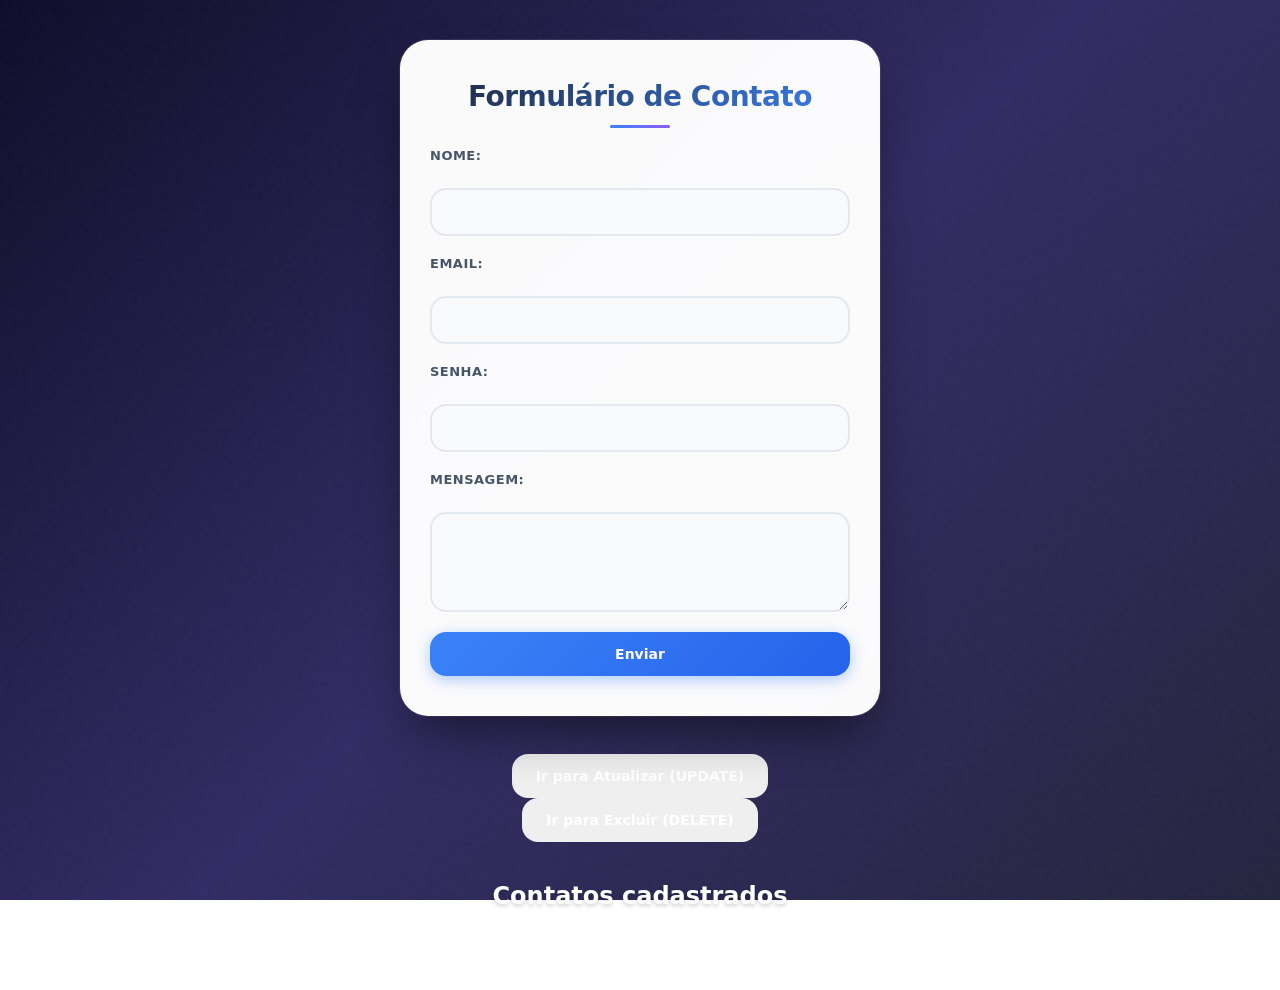
<file: index.html>
<!DOCTYPE html>
<html lang="pt-br">
<head>
<meta charset="UTF-8">
<title>Formulário de Contato</title>
<link rel="stylesheet" href="style.css">

<script>
document.addEventListener("DOMContentLoaded", function () {

    const form = document.getElementById("formContato");

    form.addEventListener("submit", function (e) {
        e.preventDefault();

        const formData = new FormData(form);

        fetch("processar.php", {
            method: "POST",
            body: formData
        })
        .then(res => res.json())
        .then(res => {

            alert(res.mensagem);

            if (res.status === "sucesso") {
                form.reset();
                listar();
            }
        })
        .catch(() => {
            alert("Erro ao enviar.");
        });
    });

    // carregar lista ao abrir página
    listar();
});

function listar() {
    fetch("listar.php")
    .then(res => res.json())
    .then(dados => {

        let box = document.getElementById("lista");
        box.innerHTML = "";

        dados.forEach(item => {
            box.innerHTML += `
                <div class="card">
                    <b>Nome:</b> ${item.nome}<br>
                    <b>Email:</b> ${item.email}<br>
                    <b>Mensagem:</b> ${item.mensagem}<br><br>

                    <button onclick="editar(${item.id})">Editar</button>
                    <button onclick="deletar(${item.id})">Excluir</button>

                    <hr>
                </div>
            `;
        });
    });
}

function deletar(id) {

    if (!confirm("Deseja excluir?")) return;

    fetch("deletar.php", {
        method: "POST",
        headers: {
            "Content-Type": "application/x-www-form-urlencoded"
        },
        body: "id=" + id
    })
    .then(res => res.json())
    .then(res => {
        alert(res.mensagem);
        listar();
    });
}

function editar(id) {

    const nome = prompt("Novo nome:");
    const email = prompt("Novo email:");
    const mensagem = prompt("Nova mensagem:");

    fetch("editar.php", {
        method: "POST",
        headers: {
            "Content-Type": "application/x-www-form-urlencoded"
        },
        body: `id=${id}&nome=${nome}&email=${email}&mensagem=${mensagem}`
    })
    .then(res => res.json())
    .then(res => {
        alert(res.mensagem);
        listar();
    });
}
</script>

</head>

<body>

<!-- 🔹 FORMULÁRIO -->
<form id="formContato">

    <h1>Formulário de Contato</h1>

    <label>Nome:</label>
    <input type="text" name="nome" required>

    <label>Email:</label>
    <input type="email" name="email" required>

    <label>Senha:</label>
    <input type="password" name="senha" required>

    <label>Mensagem:</label>
    <textarea name="mensagem" maxlength="250" required></textarea>

    <button type="submit">Enviar</button>

</form>
<br><br>

<button onclick="window.location.href='update.html'">
    Ir para Atualizar (UPDATE)
</button>

<button onclick="window.location.href='delete.html'">
    Ir para Excluir (DELETE)
</button>

<!-- 🔹 LISTA (READ) -->
<h2>Contatos cadastrados</h2>

<div id="lista"></div>

</body>
</html>
</file>
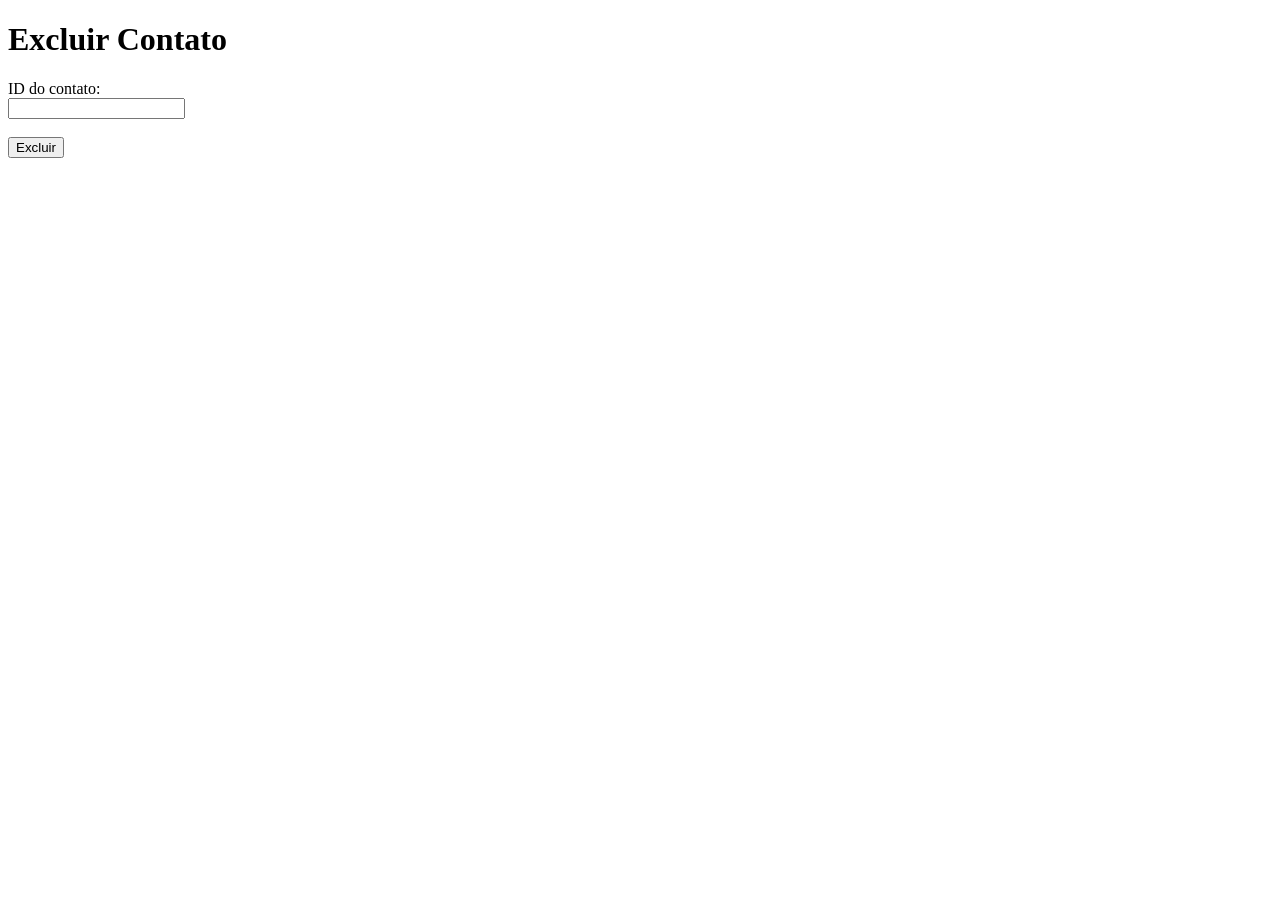
<file: delete.html>
<!DOCTYPE html>
<html lang="pt-br">
<head>
<meta charset="UTF-8">
<title>Excluir Contato</title>

<script>
function deletar() {

    const id = document.getElementById("id").value;

    if (!confirm("Tem certeza que deseja excluir?")) return;

    fetch("deletar.php", {
        method: "POST",
        headers: {
            "Content-Type": "application/x-www-form-urlencoded"
        },
        body: "id=" + id
    })
    .then(res => res.json())
    .then(res => {
        alert(res.mensagem);
    })
    .catch(() => {
        alert("Erro ao excluir");
    });
}
</script>

</head>

<body>

<h1>Excluir Contato</h1>

<label>ID do contato:</label><br>
<input type="number" id="id"><br><br>

<button onclick="deletar()">Excluir</button>

</body>
</html>
</file>
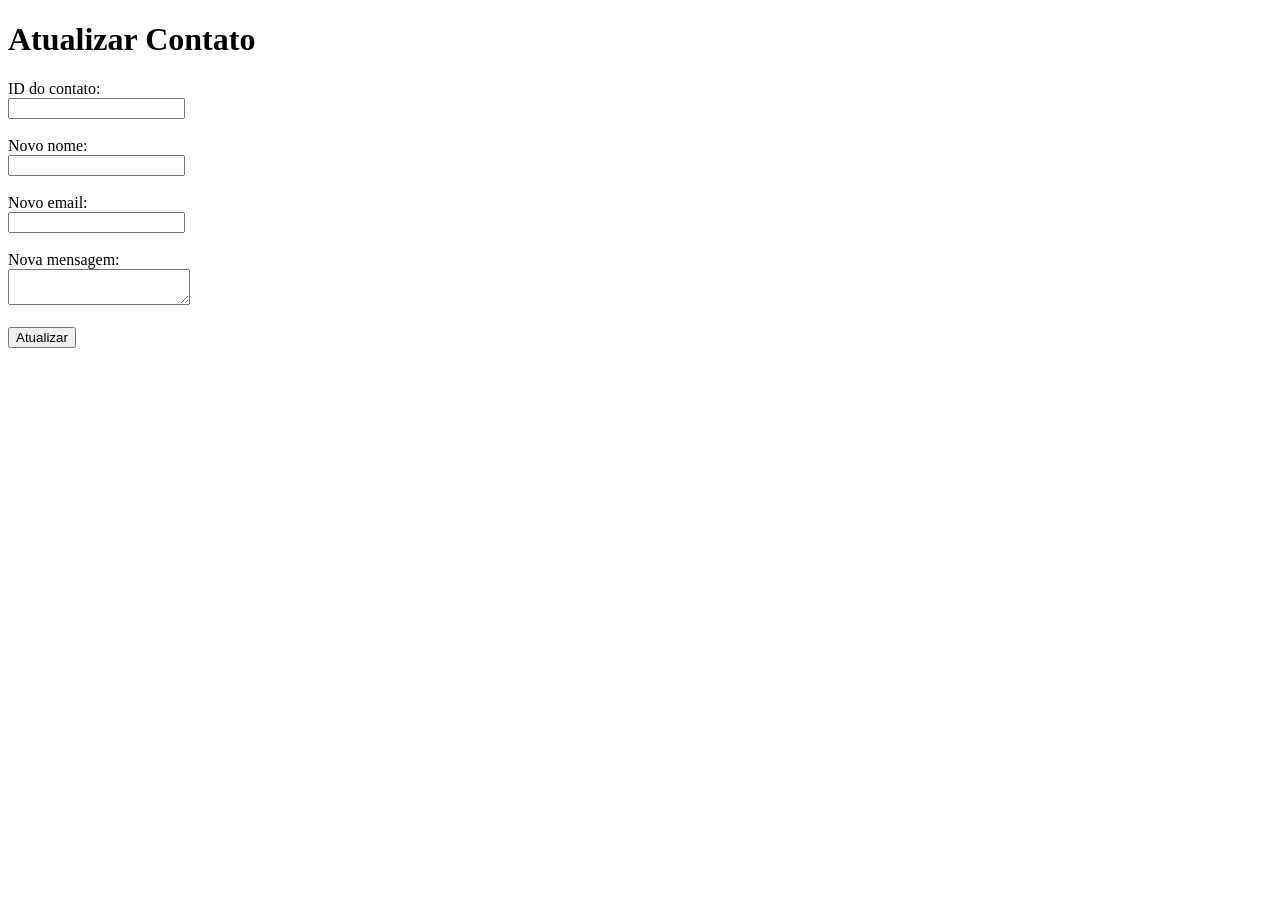
<file: update.html>
<!DOCTYPE html>
<html lang="pt-br">
<head>
<meta charset="UTF-8">
<title>Atualizar Contato</title>

<script>
function atualizar() {

    const id = document.getElementById("id").value;
    const nome = document.getElementById("nome").value;
    const email = document.getElementById("email").value;
    const mensagem = document.getElementById("mensagem").value;

    fetch("editar.php", {
        method: "POST",
        headers: {
            "Content-Type": "application/x-www-form-urlencoded"
        },
        body: `id=${id}&nome=${nome}&email=${email}&mensagem=${mensagem}`
    })
    .then(res => res.json())
    .then(res => {
        alert(res.mensagem);
    })
    .catch(() => {
        alert("Erro ao atualizar");
    });
}
</script>

</head>

<body>

<h1>Atualizar Contato</h1>

<label>ID do contato:</label><br>
<input type="number" id="id"><br><br>

<label>Novo nome:</label><br>
<input type="text" id="nome"><br><br>

<label>Novo email:</label><br>
<input type="email" id="email"><br><br>

<label>Nova mensagem:</label><br>
<textarea id="mensagem"></textarea><br><br>

<button onclick="atualizar()">Atualizar</button>

</body>
</html>
</file>
<file: style.css>
/* Reset e configurações globais */
* {
    margin: 0;
    padding: 0;
    box-sizing: border-box;
}

body {
    font-family: 'Poppins', 'Segoe UI', system-ui, -apple-system, sans-serif;
    background: linear-gradient(135deg, #0f0c29, #302b63, #24243e);
    background-attachment: fixed;
    min-height: 100vh;
    display: flex;
    flex-direction: column;
    align-items: center;
    padding: 40px 20px;
    position: relative;
}

/* Efeito de ruído sutil */
body::before {
    content: '';
    position: fixed;
    top: 0;
    left: 0;
    width: 100%;
    height: 100%;
    background: url('data:image/svg+xml,<svg xmlns="http://www.w3.org/2000/svg" viewBox="0 0 200 200"><filter id="noise"><feTurbulence type="fractalNoise" baseFrequency="0.9" numOctaves="3" stitchTiles="stitch"/></filter><rect width="100%" height="100%" filter="url(%23noise)" opacity="0.03"/></svg>');
    pointer-events: none;
    z-index: 0;
}

/* Container principal */
.container, form {
    background: rgba(255, 255, 255, 0.98);
    backdrop-filter: blur(10px);
    padding: 40px 30px;
    border-radius: 28px;
    box-shadow: 0 25px 50px -12px rgba(0, 0, 0, 0.5),
                0 0 0 1px rgba(255, 255, 255, 0.1);
    width: 100%;
    max-width: 480px;
    display: flex;
    flex-direction: column;
    gap: 20px;
    animation: slideUp 0.5s cubic-bezier(0.16, 1, 0.3, 1);
    position: relative;
    z-index: 1;
}

/* Animações */
@keyframes slideUp {
    from {
        opacity: 0;
        transform: translateY(30px) scale(0.98);
    }
    to {
        opacity: 1;
        transform: translateY(0) scale(1);
    }
}

@keyframes fadeInScale {
    from {
        opacity: 0;
        transform: scale(0.95);
    }
    to {
        opacity: 1;
        transform: scale(1);
    }
}

@keyframes shimmer {
    0% {
        background-position: -200% 0;
    }
    100% {
        background-position: 200% 0;
    }
}

/* Títulos */
h1 {
    text-align: center;
    font-size: 28px;
    font-weight: 700;
    background: linear-gradient(135deg, #1e293b, #3b82f6);
    -webkit-background-clip: text;
    background-clip: text;
    color: transparent;
    letter-spacing: -0.5px;
    position: relative;
    padding-bottom: 15px;
}

h1::after {
    content: '';
    position: absolute;
    bottom: 0;
    left: 50%;
    transform: translateX(-50%);
    width: 60px;
    height: 3px;
    background: linear-gradient(90deg, #3b82f6, #8b5cf6);
    border-radius: 3px;
}

h2 {
    text-align: center;
    font-size: 24px;
    font-weight: 600;
    color: #ffffff;
    margin-top: 40px;
    margin-bottom: 20px;
    text-shadow: 0 2px 4px rgba(0, 0, 0, 0.2);
    position: relative;
    z-index: 1;
}

/* Labels */
label {
    font-weight: 600;
    font-size: 13px;
    text-transform: uppercase;
    letter-spacing: 0.5px;
    color: #475569;
    margin-bottom: 5px;
}

/* Inputs e Textarea */
input, textarea {
    width: 100%;
    padding: 14px 16px;
    border: 2px solid #e2e8f0;
    border-radius: 16px;
    font-size: 14px;
    font-family: inherit;
    transition: all 0.3s ease;
    background: #f8fafc;
}

input:hover, textarea:hover {
    border-color: #cbd5e1;
    background: #ffffff;
}

input:focus, textarea:focus {
    border-color: #3b82f6;
    box-shadow: 0 0 0 4px rgba(59, 130, 246, 0.15);
    outline: none;
    background: #ffffff;
}

textarea {
    resize: vertical;
    min-height: 100px;
}

/* Botões gerais */
button {
    padding: 14px 24px;
    border: none;
    border-radius: 16px;
    font-weight: 600;
    font-size: 14px;
    font-family: inherit;
    color: white;
    cursor: pointer;
    transition: all 0.3s cubic-bezier(0.4, 0, 0.2, 1);
    position: relative;
    overflow: hidden;
}

button::before {
    content: '';
    position: absolute;
    top: 50%;
    left: 50%;
    width: 0;
    height: 0;
    border-radius: 50%;
    background: rgba(255, 255, 255, 0.3);
    transform: translate(-50%, -50%);
    transition: width 0.6s, height 0.6s;
}

button:hover::before {
    width: 300px;
    height: 300px;
}

button:active {
    transform: scale(0.98);
}

/* Botão submit principal */
button[type="submit"], .btn-primary {
    background: linear-gradient(135deg, #3b82f6, #2563eb, #1d4ed8);
    background-size: 200% 200%;
    box-shadow: 0 4px 15px rgba(59, 130, 246, 0.4);
}

button[type="submit"]:hover, .btn-primary:hover {
    background-position: 100% 100%;
    transform: translateY(-2px);
    box-shadow: 0 8px 25px rgba(59, 130, 246, 0.5);
}

/* Botão update/editar (verde) */
.btn-update, .btn-edit {
    background: linear-gradient(135deg, #22c55e, #16a34a, #15803d);
    background-size: 200% 200%;
    box-shadow: 0 4px 15px rgba(34, 197, 94, 0.3);
}

.btn-update:hover, .btn-edit:hover {
    background-position: 100% 100%;
    transform: translateY(-2px);
    box-shadow: 0 8px 25px rgba(34, 197, 94, 0.4);
}

/* Botão delete/excluir (vermelho) */
.btn-delete, .btn-delete-card {
    background: linear-gradient(135deg, #ef4444, #dc2626, #b91c1c);
    background-size: 200% 200%;
    box-shadow: 0 4px 15px rgba(239, 68, 68, 0.3);
}

.btn-delete:hover, .btn-delete-card:hover {
    background-position: 100% 100%;
    transform: translateY(-2px);
    box-shadow: 0 8px 25px rgba(239, 68, 68, 0.4);
}

/* Botão secundário */
.btn-secondary {
    background: linear-gradient(135deg, #64748b, #475569);
}

/* Navegação */
.nav {
    display: flex;
    gap: 12px;
    margin-top: 20px;
    flex-wrap: wrap;
    justify-content: center;
    position: relative;
    z-index: 1;
}

.nav button {
    flex: 1;
    min-width: 140px;
    background: linear-gradient(135deg, #6366f1, #4f46e5, #4338ca);
    background-size: 200% 200%;
    font-weight: 600;
}

.nav button:hover {
    background-position: 100% 100%;
    transform: translateY(-2px);
    box-shadow: 0 8px 25px rgba(99, 102, 241, 0.4);
}

/* Botões específicos da navegação */
.btn-create {
    background: linear-gradient(135deg, #22c55e, #16a34a, #15803d);
    background-size: 200% 200%;
}

.btn-create:hover {
    background-position: 100% 100%;
}

.btn-update-nav {
    background: linear-gradient(135deg, #3b82f6, #2563eb, #1d4ed8);
    background-size: 200% 200%;
}

.btn-update-nav:hover {
    background-position: 100% 100%;
}

.btn-delete-nav {
    background: linear-gradient(135deg, #ef4444, #dc2626, #b91c1c);
    background-size: 200% 200%;
}

.btn-delete-nav:hover {
    background-position: 100% 100%;
}

/* Lista de contatos */
#lista {
    margin-top: 20px;
    width: 100%;
    max-width: 700px;
    position: relative;
    z-index: 1;
}

/* Card de contato */
.card {
    background: rgba(255, 255, 255, 0.98);
    backdrop-filter: blur(10px);
    border-radius: 24px;
    padding: 20px;
    margin-bottom: 16px;
    box-shadow: 0 10px 30px -10px rgba(0, 0, 0, 0.3),
                0 0 0 1px rgba(255, 255, 255, 0.1);
    transition: all 0.3s ease;
    animation: fadeInScale 0.4s ease;
}

.card:hover {
    transform: translateY(-5px) scale(1.02);
    box-shadow: 0 20px 40px -15px rgba(0, 0, 0, 0.4);
}

.card b {
    color: #1e293b;
    font-weight: 700;
    background: linear-gradient(135deg, #3b82f6, #8b5cf6);
    -webkit-background-clip: text;
    background-clip: text;
    color: transparent;
    font-size: 15px;
}

.card p, .card div {
    margin: 8px 0;
    color: #334155;
    line-height: 1.5;
}

/* Container para os botões do card */
.card-actions {
    display: flex;
    gap: 10px;
    margin-top: 12px;
}

/* Botões dentro do card */
.card-actions button {
    margin-top: 0;
    margin-right: 0;
    width: auto;
    padding: 10px 20px;
    font-size: 13px;
    font-weight: 600;
    flex: 1;
}

/* Botão editar no card - verde */
.card-actions .btn-edit-card {
    background: linear-gradient(135deg, #22c55e, #16a34a);
    box-shadow: 0 2px 8px rgba(34, 197, 94, 0.3);
}

.card-actions .btn-edit-card:hover {
    transform: translateY(-2px);
    box-shadow: 0 6px 15px rgba(34, 197, 94, 0.4);
}

/* Botão deletar no card - vermelho */
.card-actions .btn-delete-card {
    background: linear-gradient(135deg, #ef4444, #dc2626);
    box-shadow: 0 2px 8px rgba(239, 68, 68, 0.3);
}

.card-actions .btn-delete-card:hover {
    transform: translateY(-2px);
    box-shadow: 0 6px 15px rgba(239, 68, 68, 0.4);
}

hr {
    margin-top: 15px;
    border: none;
    height: 1px;
    background: linear-gradient(90deg, transparent, #cbd5e1, transparent);
}

/* Páginas de update/delete (page-box) */
.page-box {
    background: rgba(255, 255, 255, 0.98);
    backdrop-filter: blur(10px);
    padding: 35px 30px;
    border-radius: 28px;
    box-shadow: 0 25px 50px -12px rgba(0, 0, 0, 0.5),
                0 0 0 1px rgba(255, 255, 255, 0.1);
    width: 100%;
    max-width: 450px;
    display: flex;
    flex-direction: column;
    gap: 15px;
    animation: slideUp 0.5s cubic-bezier(0.16, 1, 0.3, 1);
    position: relative;
    z-index: 1;
}

.page-box h1 {
    margin-bottom: 10px;
}

.page-box input,
.page-box textarea {
    margin-bottom: 5px;
}

.page-box label {
    margin-top: 5px;
}

/* Container para botões das páginas */
.page-buttons {
    display: flex;
    gap: 10px;
    margin-top: 10px;
}

.page-buttons button {
    flex: 1;
}

/* Botão atualizar na página update - verde */
.btn-update-page {
    background: linear-gradient(135deg, #22c55e, #16a34a);
    background-size: 200% 200%;
}

.btn-update-page:hover {
    background-position: 100% 100%;
    transform: translateY(-2px);
    box-shadow: 0 8px 25px rgba(34, 197, 94, 0.4);
}

/* Botão deletar na página delete - vermelho */
.btn-delete-page {
    background: linear-gradient(135deg, #ef4444, #dc2626);
    background-size: 200% 200%;
}

.btn-delete-page:hover {
    background-position: 100% 100%;
    transform: translateY(-2px);
    box-shadow: 0 8px 25px rgba(239, 68, 68, 0.4);
}

/* Botão cancelar */
.btn-cancel {
    background: linear-gradient(135deg, #64748b, #475569);
}

.btn-cancel:hover {
    transform: translateY(-2px);
    box-shadow: 0 8px 20px rgba(100, 116, 139, 0.4);
}

/* Botão voltar */
.btn-back {
    margin-top: 15px;
    background: linear-gradient(135deg, #64748b, #475569);
}

.btn-back:hover {
    transform: translateY(-2px);
    box-shadow: 0 8px 20px rgba(100, 116, 139, 0.4);
}

/* Mensagem de resultado */
.mensagem-resultado {
    padding: 12px 16px;
    border-radius: 16px;
    font-size: 14px;
    font-weight: 500;
    text-align: center;
    animation: slideUp 0.3s ease;
    display: none;
}

.mensagem-resultado.sucesso {
    background: linear-gradient(135deg, #d1fae5, #a7f3d0);
    color: #065f46;
    border-left: 4px solid #10b981;
    display: block;
}

.mensagem-resultado.erro {
    background: linear-gradient(135deg, #fee2e2, #fecaca);
    color: #991b1b;
    border-left: 4px solid #ef4444;
    display: block;
}

/* Scrollbar personalizada */
::-webkit-scrollbar {
    width: 8px;
}

::-webkit-scrollbar-track {
    background: rgba(0, 0, 0, 0.2);
    border-radius: 10px;
}

::-webkit-scrollbar-thumb {
    background: linear-gradient(135deg, #3b82f6, #8b5cf6);
    border-radius: 10px;
}

::-webkit-scrollbar-thumb:hover {
    background: linear-gradient(135deg, #2563eb, #7c3aed);
}

/* Responsividade */
@media (max-width: 600px) {
    body {
        padding: 20px 15px;
    }

    form, .page-box {
        padding: 25px 20px;
        max-width: 100%;
    }

    h1 {
        font-size: 24px;
    }

    h2 {
        font-size: 20px;
    }

    button {
        padding: 12px 20px;
        font-size: 13px;
    }

    .card {
        padding: 16px;
    }

    .card-actions button {
        padding: 8px 16px;
    }

    .nav button {
        min-width: 120px;
        font-size: 12px;
    }
}

@media (max-width: 480px) {
    .nav {
        flex-direction: column;
    }
    
    .nav button {
        width: 100%;
    }
    
    .card-actions {
        flex-direction: column;
        gap: 8px;
    }
    
    .page-buttons {
        flex-direction: column;
    }
}

/* Efeito de loading (opcional) */
.loading {
    position: relative;
    pointer-events: none;
    opacity: 0.7;
}

.loading::after {
    content: '';
    position: absolute;
    top: 50%;
    left: 50%;
    width: 20px;
    height: 20px;
    border: 2px solid white;
    border-radius: 50%;
    border-top-color: transparent;
    animation: spin 0.6s linear infinite;
    transform: translate(-50%, -50%);
}

@keyframes spin {
    to {
        transform: translate(-50%, -50%) rotate(360deg);
    }
}

/* Tooltip moderno */
[data-tooltip] {
    position: relative;
    cursor: help;
}

[data-tooltip]::before {
    content: attr(data-tooltip);
    position: absolute;
    bottom: 100%;
    left: 50%;
    transform: translateX(-50%) translateY(-8px);
    background: #1e293b;
    color: white;/* Reset e configurações globais */
* {
    margin: 0;
    padding: 0;
    box-sizing: border-box;
}

body {
    font-family: 'Poppins', 'Segoe UI', system-ui, -apple-system, sans-serif;
    background: linear-gradient(135deg, #0f0c29, #302b63, #24243e);
    background-attachment: fixed;
    min-height: 100vh;
    display: flex;
    flex-direction: column;
    align-items: center;
    padding: 40px 20px;
    position: relative;
}

/* Efeito de ruído sutil */
body::before {
    content: '';
    position: fixed;
    top: 0;
    left: 0;
    width: 100%;
    height: 100%;
    background: url('data:image/svg+xml,<svg xmlns="http://www.w3.org/2000/svg" viewBox="0 0 200 200"><filter id="noise"><feTurbulence type="fractalNoise" baseFrequency="0.9" numOctaves="3" stitchTiles="stitch"/></filter><rect width="100%" height="100%" filter="url(%23noise)" opacity="0.03"/></svg>');
    pointer-events: none;
    z-index: 0;
}

/* Container principal */
.container, form {
    background: rgba(255, 255, 255, 0.98);
    backdrop-filter: blur(10px);
    padding: 40px 30px;
    border-radius: 28px;
    box-shadow: 0 25px 50px -12px rgba(0, 0, 0, 0.5),
                0 0 0 1px rgba(255, 255, 255, 0.1);
    width: 100%;
    max-width: 480px;
    display: flex;
    flex-direction: column;
    gap: 20px;
    animation: slideUp 0.5s cubic-bezier(0.16, 1, 0.3, 1);
    position: relative;
    z-index: 1;
}

/* Animações */
@keyframes slideUp {
    from {
        opacity: 0;
        transform: translateY(30px) scale(0.98);
    }
    to {
        opacity: 1;
        transform: translateY(0) scale(1);
    }
}

@keyframes fadeInScale {
    from {
        opacity: 0;
        transform: scale(0.95);
    }
    to {
        opacity: 1;
        transform: scale(1);
    }
}

/* Títulos */
h1 {
    text-align: center;
    font-size: 28px;
    font-weight: 700;
    background: linear-gradient(135deg, #1e293b, #3b82f6);
    -webkit-background-clip: text;
    background-clip: text;
    color: transparent;
    letter-spacing: -0.5px;
    position: relative;
    padding-bottom: 15px;
}

h1::after {
    content: '';
    position: absolute;
    bottom: 0;
    left: 50%;
    transform: translateX(-50%);
    width: 60px;
    height: 3px;
    background: linear-gradient(90deg, #3b82f6, #8b5cf6);
    border-radius: 3px;
}

h2 {
    text-align: center;
    font-size: 24px;
    font-weight: 600;
    color: #ffffff;
    margin-top: 40px;
    margin-bottom: 20px;
    text-shadow: 0 2px 4px rgba(0, 0, 0, 0.2);
    position: relative;
    z-index: 1;
}

/* Labels */
label {
    font-weight: 600;
    font-size: 13px;
    text-transform: uppercase;
    letter-spacing: 0.5px;
    color: #475569;
    margin-bottom: 5px;
}

/* Inputs e Textarea */
input, textarea {
    width: 100%;
    padding: 14px 16px;
    border: 2px solid #e2e8f0;
    border-radius: 16px;
    font-size: 14px;
    font-family: inherit;
    transition: all 0.3s ease;
    background: #f8fafc;
}

input:hover, textarea:hover {
    border-color: #cbd5e1;
    background: #ffffff;
}

input:focus, textarea:focus {
    border-color: #3b82f6;
    box-shadow: 0 0 0 4px rgba(59, 130, 246, 0.15);
    outline: none;
    background: #ffffff;
}

textarea {
    resize: vertical;
    min-height: 100px;
}

/* Botões gerais */
button {
    padding: 14px 24px;
    border: none;
    border-radius: 16px;
    font-weight: 600;
    font-size: 14px;
    font-family: inherit;
    color: white;
    cursor: pointer;
    transition: all 0.3s cubic-bezier(0.4, 0, 0.2, 1);
    position: relative;
    overflow: hidden;
}

button::before {
    content: '';
    position: absolute;
    top: 50%;
    left: 50%;
    width: 0;
    height: 0;
    border-radius: 50%;
    background: rgba(255, 255, 255, 0.3);
    transform: translate(-50%, -50%);
    transition: width 0.6s, height 0.6s;
}

button:hover::before {
    width: 300px;
    height: 300px;
}

button:active {
    transform: scale(0.98);
}

/* Botão submit principal (Enviar) */
button[type="submit"], .btn-primary {
    background: linear-gradient(135deg, #3b82f6, #2563eb, #1d4ed8);
    background-size: 200% 200%;
    box-shadow: 0 4px 15px rgba(59, 130, 246, 0.4);
}

button[type="submit"]:hover, .btn-primary:hover {
    background-position: 100% 100%;
    transform: translateY(-2px);
    box-shadow: 0 8px 25px rgba(59, 130, 246, 0.5);
}

/* Botão editar nos cards - VERDE */
.card button:first-of-type {
    background: linear-gradient(135deg, #22c55e, #16a34a);
    box-shadow: 0 2px 8px rgba(34, 197, 94, 0.3);
}

.card button:first-of-type:hover {
    transform: translateY(-2px);
    box-shadow: 0 6px 15px rgba(34, 197, 94, 0.4);
}

/* Botão excluir nos cards - VERMELHO */
.card button:last-of-type {
    background: linear-gradient(135deg, #ef4444, #dc2626);
    box-shadow: 0 2px 8px rgba(239, 68, 68, 0.3);
}

.card button:last-of-type:hover {
    transform: translateY(-2px);
    box-shadow: 0 6px 15px rgba(239, 68, 68, 0.4);
}

/* Botões dentro do card */
.card button {
    margin-top: 12px;
    margin-right: 8px;
    width: auto;
    padding: 10px 20px;
    font-size: 13px;
    font-weight: 600;
}

/* Botão Atualizar na página update.html - VERDE */
body > button, .page-update-btn {
    background: linear-gradient(135deg, #22c55e, #16a34a);
    box-shadow: 0 4px 15px rgba(34, 197, 94, 0.3);
}

body > button:hover, .page-update-btn:hover {
    background-position: 100% 100%;
    transform: translateY(-2px);
    box-shadow: 0 8px 25px rgba(34, 197, 94, 0.4);
}

/* Botão Excluir na página delete.html - VERMELHO */
body > button.btn-delete-page {
    background: linear-gradient(135deg, #ef4444, #dc2626);
    box-shadow: 0 4px 15px rgba(239, 68, 68, 0.3);
}

body > button.btn-delete-page:hover {
    background-position: 100% 100%;
    transform: translateY(-2px);
    box-shadow: 0 8px 25px rgba(239, 68, 68, 0.4);
}

/* Botão secundário (Ir para Atualizar/Excluir) */
.btn-secondary {
    background: linear-gradient(135deg, #64748b, #475569);
}

.btn-secondary:hover {
    transform: translateY(-2px);
    box-shadow: 0 8px 20px rgba(100, 116, 139, 0.4);
}

/* Botões da página index (Ir para Atualizar/Excluir) */
body > button:not(.card button) {
    margin: 5px;
}

/* Botão específico para update.html e delete.html */
button[onclick="atualizar()"] {
    background: linear-gradient(135deg, #22c55e, #16a34a) !important;
}

button[onclick="deletar()"] {
    background: linear-gradient(135deg, #ef4444, #dc2626) !important;
}

/* Lista de contatos */
#lista {
    margin-top: 20px;
    width: 100%;
    max-width: 700px;
    position: relative;
    z-index: 1;
}

/* Card de contato */
.card {
    background: rgba(255, 255, 255, 0.98);
    backdrop-filter: blur(10px);
    border-radius: 24px;
    padding: 20px;
    margin-bottom: 16px;
    box-shadow: 0 10px 30px -10px rgba(0, 0, 0, 0.3),
                0 0 0 1px rgba(255, 255, 255, 0.1);
    transition: all 0.3s ease;
    animation: fadeInScale 0.4s ease;
}

.card:hover {
    transform: translateY(-5px) scale(1.02);
    box-shadow: 0 20px 40px -15px rgba(0, 0, 0, 0.4);
}

.card b {
    color: #1e293b;
    font-weight: 700;
    font-size: 15px;
}

.card p, .card div {
    margin: 8px 0;
    color: #334155;
    line-height: 1.5;
}

hr {
    margin-top: 15px;
    border: none;
    height: 1px;
    background: linear-gradient(90deg, transparent, #cbd5e1, transparent);
}

/* Mensagem de resultado */
.mensagem-resultado {
    padding: 12px 16px;
    border-radius: 16px;
    font-size: 14px;
    font-weight: 500;
    text-align: center;
    animation: slideUp 0.3s ease;
    display: none;
}

.mensagem-resultado.sucesso {
    background: linear-gradient(135deg, #d1fae5, #a7f3d0);
    color: #065f46;
    border-left: 4px solid #10b981;
    display: block;
}

.mensagem-resultado.erro {
    background: linear-gradient(135deg, #fee2e2, #fecaca);
    color: #991b1b;
    border-left: 4px solid #ef4444;
    display: block;
}

/* Scrollbar personalizada */
::-webkit-scrollbar {
    width: 8px;
}

::-webkit-scrollbar-track {
    background: rgba(0, 0, 0, 0.2);
    border-radius: 10px;
}

::-webkit-scrollbar-thumb {
    background: linear-gradient(135deg, #3b82f6, #8b5cf6);
    border-radius: 10px;
}

::-webkit-scrollbar-thumb:hover {
    background: linear-gradient(135deg, #2563eb, #7c3aed);
}

/* Responsividade */
@media (max-width: 600px) {
    body {
        padding: 20px 15px;
    }

    form {
        padding: 25px 20px;
        max-width: 100%;
    }

    h1 {
        font-size: 24px;
    }

    h2 {
        font-size: 20px;
    }

    button {
        padding: 12px 20px;
        font-size: 13px;
    }

    .card {
        padding: 16px;
    }

    .card button {
        padding: 8px 16px;
    }
}

@media (max-width: 480px) {
    .card button {
        width: 100%;
        margin-right: 0;
        margin-bottom: 8px;
    }
    
    .card button:last-of-type {
        margin-bottom: 0;
    }
}

/* Efeito de loading */
.loading {
    position: relative;
    pointer-events: none;
    opacity: 0.7;
}

.loading::after {
    content: '';
    position: absolute;
    top: 50%;
    left: 50%;
    width: 20px;
    height: 20px;
    border: 2px solid white;
    border-radius: 50%;
    border-top-color: transparent;
    animation: spin 0.6s linear infinite;
    transform: translate(-50%, -50%);
}

@keyframes spin {
    to {
        transform: translate(-50%, -50%) rotate(360deg);
    }
}

/* Estilos específicos para update.html e delete.html */
.page-container {
    background: rgba(255, 255, 255, 0.98);
    backdrop-filter: blur(10px);
    padding: 35px 30px;
    border-radius: 28px;
    box-shadow: 0 25px 50px -12px rgba(0, 0, 0, 0.5),
                0 0 0 1px rgba(255, 255, 255, 0.1);
    width: 100%;
    max-width: 450px;
    display: flex;
    flex-direction: column;
    gap: 15px;
    animation: slideUp 0.5s cubic-bezier(0.16, 1, 0.3, 1);
}

.page-container h1 {
    margin-bottom: 10px;
}

.page-container input,
.page-container textarea {
    margin-bottom: 5px;
}

.page-container label {
    margin-top: 5px;
}

/* Botão voltar */
.btn-back {
    margin-top: 15px;
    background: linear-gradient(135deg, #64748b, #475569);
}

.btn-back:hover {
    transform: translateY(-2px);
    box-shadow: 0 8px 20px rgba(100, 116, 139, 0.4);
}
    padding: 6px 12px;
    border-radius: 8px;
    font-size: 12px;
    white-space: nowrap;
    opacity: 0;
    pointer-events: none;
    transition: all 0.3s ease;
    z-index: 1000;
}

[data-tooltip]:hover::before {
    opacity: 1;
    transform: translateX(-50%) translateY(-12px);
}
</file>
